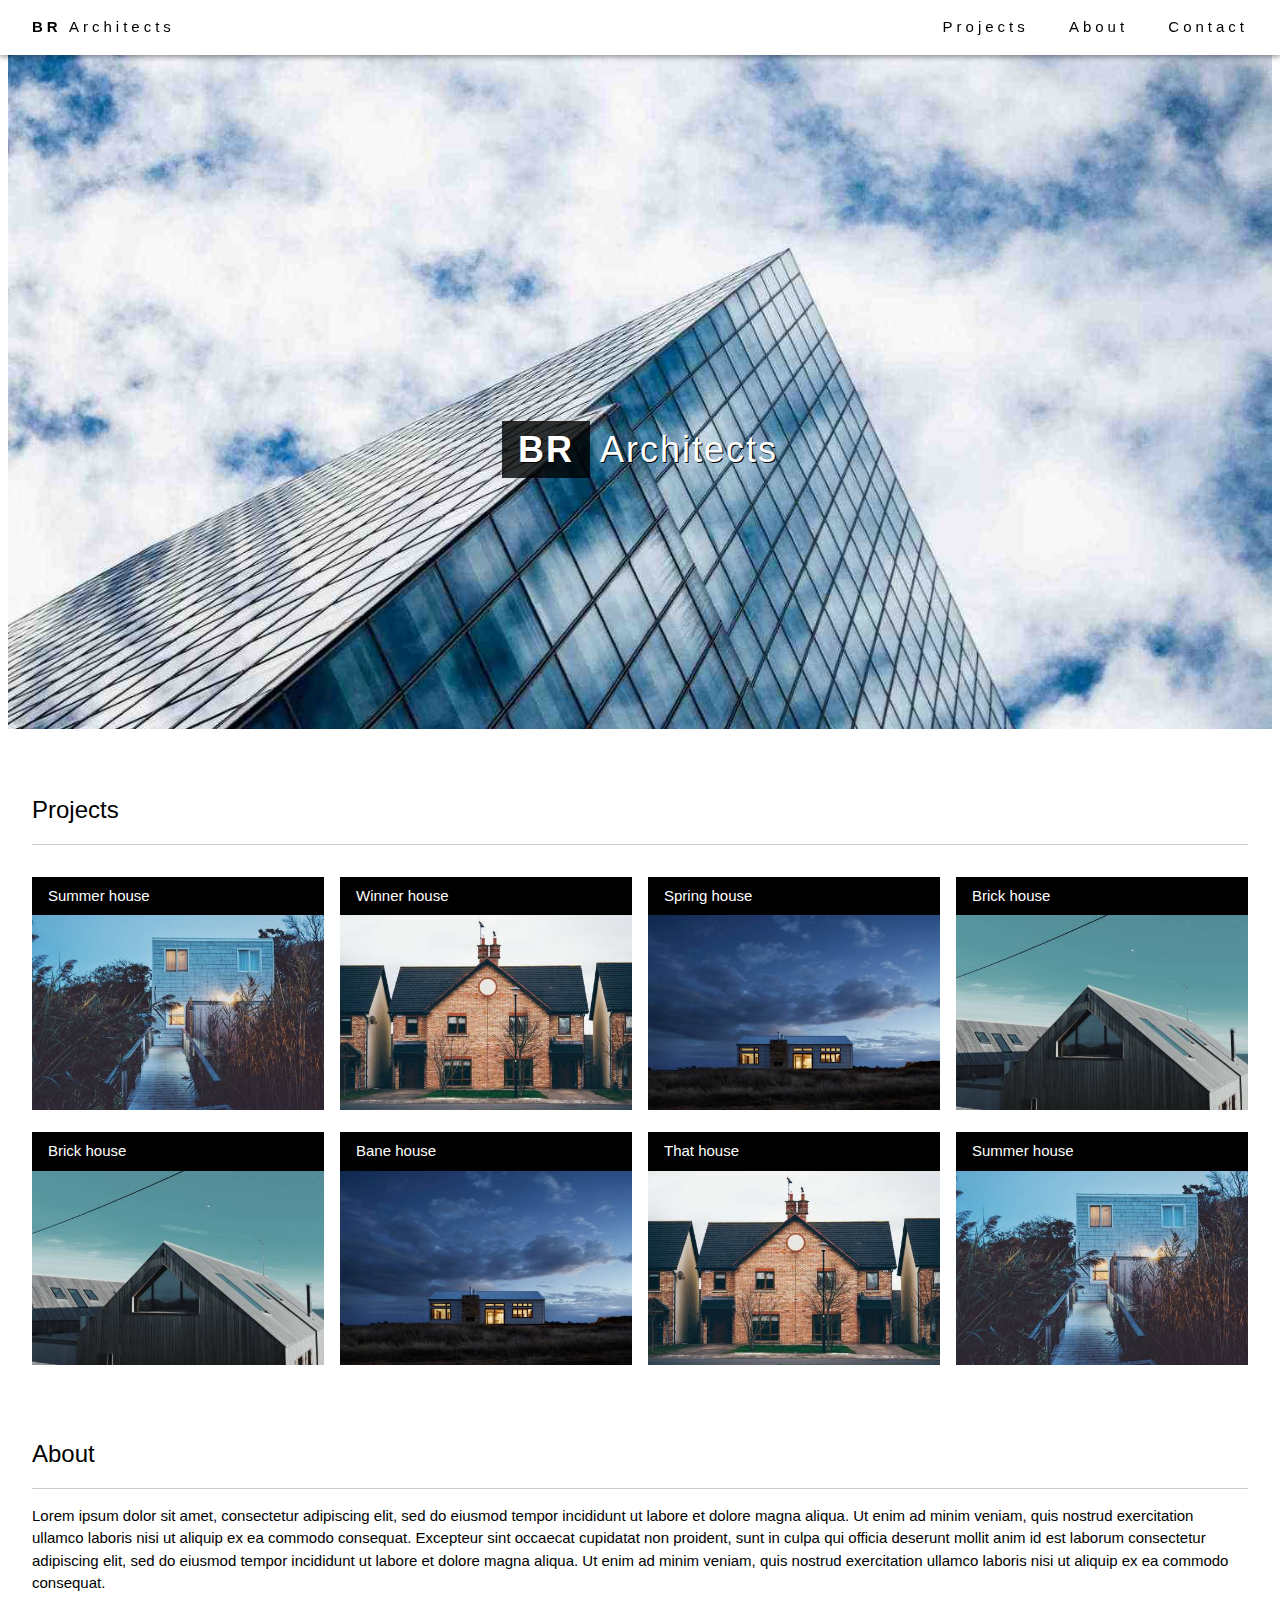
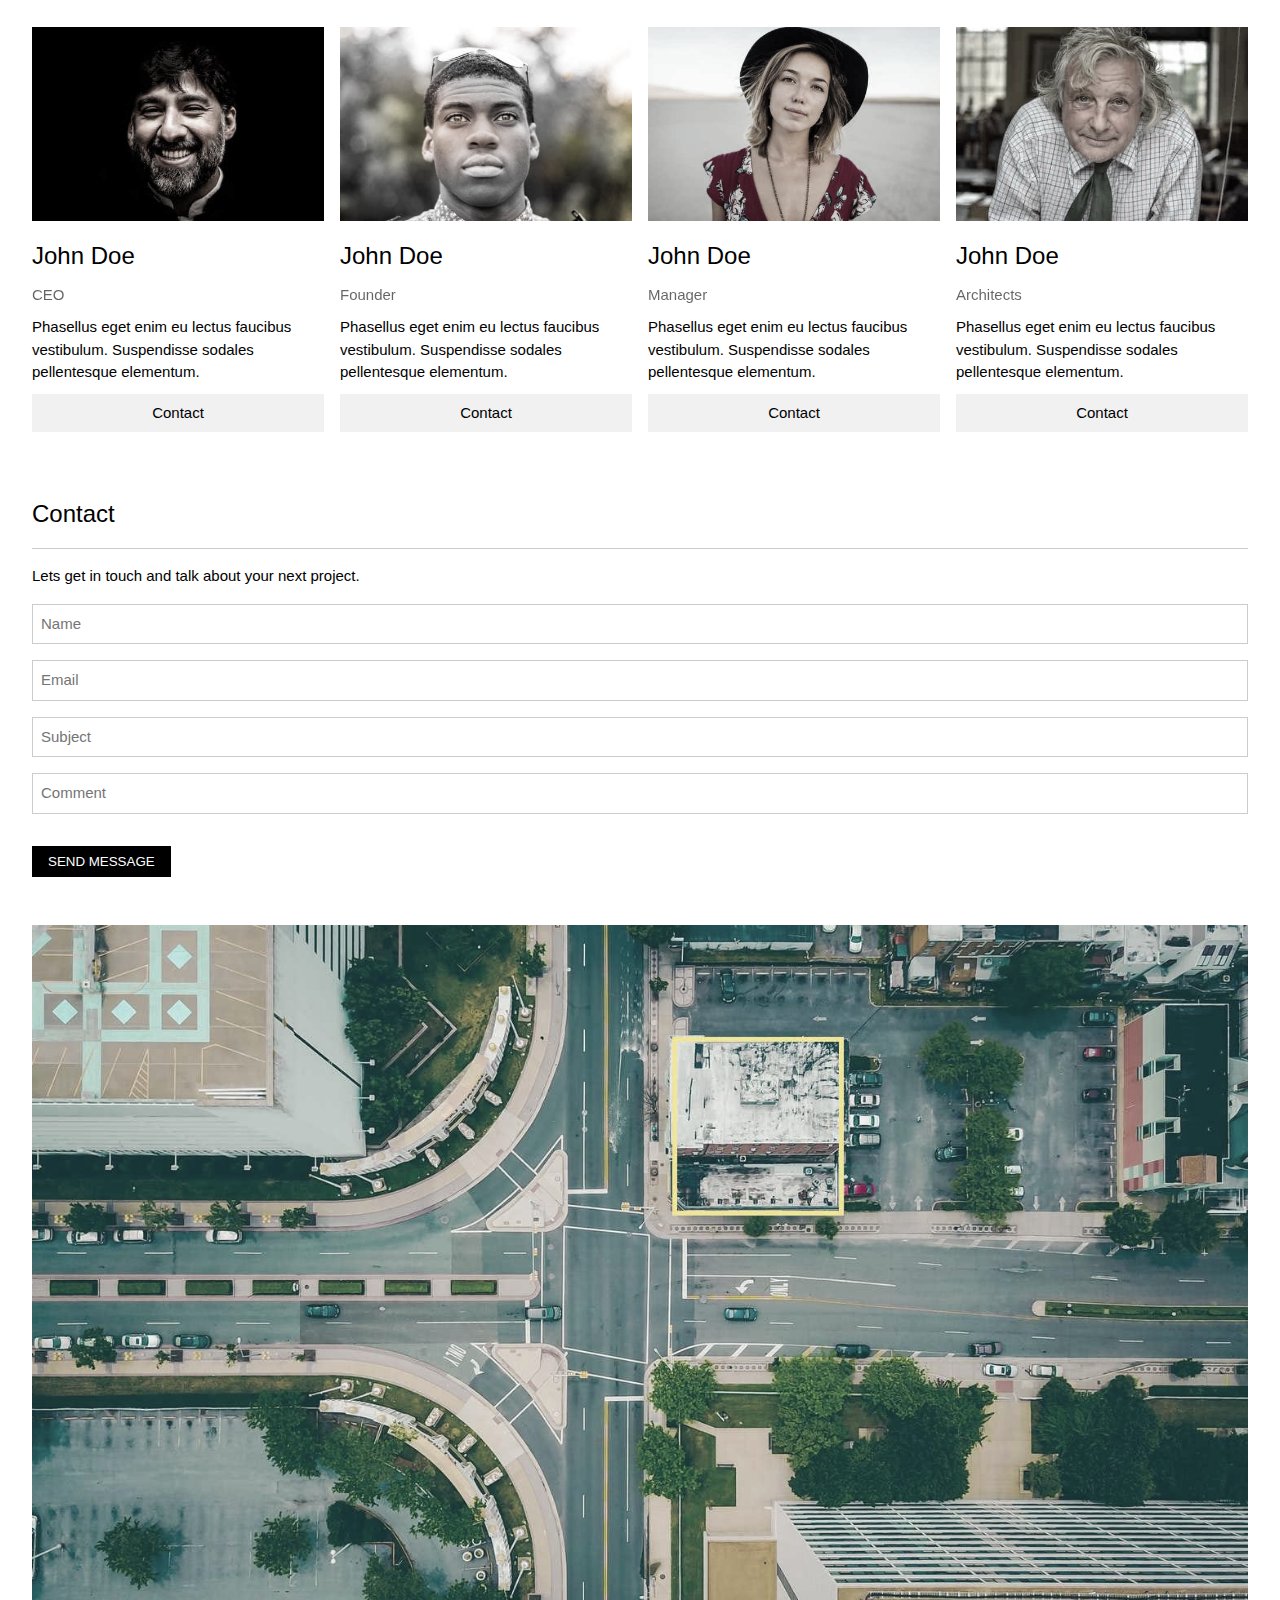
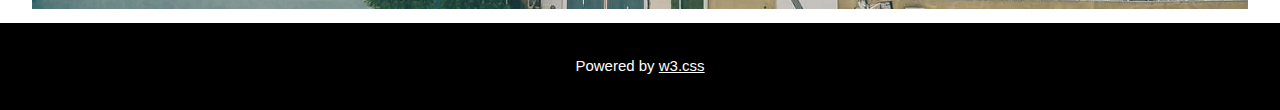
<file: index.html>
<!DOCTYPE html>
<html lang="en">
<head>
    <meta charset="UTF-8">
    <meta http-equiv="X-UA-Compatible" content="IE=edge">
    <meta name="viewport" content="width=device-width, initial-scale=1.0">
    <title>BR Architects</title>
    <link rel="stylesheet" href="./assets/css/br.css">
    <link rel="icon" href="./assets/img/moon.png">
</head>
<body>
    <!-- Header Start -->
    <div id="header">
        <div class="margin_0_16 logo ">
            <a href="https://www.w3schools.com/w3css/tryw3css_templates_architect.htm#home" target="_blank">
               <b>BR</b>
                Architects
            </a>
        </div>
        <div class="margin_0_16 nav-bar">
            <a href="#">Projects</a>
            <a href="#">About</a>
            <a href="#">Contact</a>
        </div>
    </div>
    <!-- Header End -->

    <!-- Slider Start -->
    <div id="slider">
        <div class="margin_0_-8">
            <img src="./assets/img/slider.jpg" alt="Slider">
        </div>
        <div class="cap-slider">
                <b class="pd_8_16 ">BR</b>
                Architects
        </div>
    </div>
    <!-- Slider End -->
    <div class="pd_8_16 container">
        <!-- Projects Start -->
        <div id="projects" class="pd_top_32">
            <h3 class="padding_16_0">Projects</h3>
            <div class="block-img">
                <div class="sub_projects">
                    <div class="pd_8_16 projects_caption">Summer house</div>
                    <img src="./assets/img/project_1.jpg" alt="" class="project_img">
                </div>
                <div class="sub_projects">
                    <div class="pd_8_16 projects_caption">Winner house</div>
                    <img src="./assets/img/project_2.jpg" alt="" class="project_img">
                </div>
                <div class="sub_projects">
                    <div class="pd_8_16 projects_caption">Spring house</div>
                    <img src="./assets/img/project_3.jpg" alt="" class="project_img">
                </div>
                <div class="sub_projects">
                    <div class="pd_8_16 projects_caption">Brick house</div>
                    <img src="./assets/img/project_4.jpg" alt="" class="project_img">
                </div>
                <div class="sub_projects">
                    <div class="pd_8_16 projects_caption">Brick house</div>
                    <img src="./assets/img/project_4.jpg" alt="" class="project_img">
                </div>
                <div class="sub_projects">
                    <div class="pd_8_16 projects_caption">Bane house</div>
                    <img src="./assets/img/project_3.jpg" alt="" class="project_img">
                </div>
                <div class="sub_projects">
                    <div class="pd_8_16 projects_caption">That house</div>
                    <img src="./assets/img/project_2.jpg" alt="" class="project_img">
                </div>
                <div class="sub_projects">
                    <div class="pd_8_16 projects_caption">Summer house</div>
                    <img src="./assets/img/project_1.jpg" alt="" class="project_img">
                </div>
                
            </div>
        </div>
        <!-- Projects End -->

        <!-- About Start -->
        <div id="about" class="pd_top_32">
            <h3 class="padding_16_0">About</h3>
            <p class="about_caption">
                Lorem ipsum dolor sit amet, consectetur adipiscing elit, sed do eiusmod tempor incididunt ut labore et dolore magna aliqua. Ut enim ad minim veniam, quis nostrud exercitation ullamco laboris nisi ut aliquip ex ea commodo consequat. Excepteur sint occaecat cupidatat non proident, sunt in culpa qui officia deserunt mollit anim id est laborum consectetur adipiscing elit, sed do eiusmod tempor incididunt ut labore et dolore magna aliqua. Ut enim ad minim veniam, quis nostrud exercitation ullamco laboris nisi ut aliquip ex ea commodo consequat.
            </p>
            <div class="information">
                <div class="about_infor">
                    <div class="infor_img">
                        <img src="./assets/img/about_1.jpg" alt="">
                    </div>
                    <p class="margin_10_0 infor_name">John Doe</p>
                    <p class="margin_10_0 infor_job">CEO </p>
                    <p class="margin_10_0 infor_caption">
                        Phasellus eget enim eu lectus faucibus vestibulum. Suspendisse sodales pellentesque elementum.
                    </p>
                    <div class="text_center pd_8_16 infor_contact">
                        Contact
                    </div>
                </div>
                <div class="about_infor">
                    <div class="infor_img">
                        <img src="./assets/img/about_4.jpg" alt="">
                    </div>
                    <p class="margin_10_0 infor_name">John Doe</p>
                    <p class="margin_10_0 infor_job"> Founder</p>
                    <p class="margin_10_0 infor_caption">
                        Phasellus eget enim eu lectus faucibus vestibulum. Suspendisse sodales pellentesque elementum.
                    </p>
                    <div class="text_center pd_8_16 infor_contact">
                        Contact
                    </div>
                </div>
                <div class="about_infor">
                    <div class="infor_img">
                        <img src="./assets/img/about_2.jpg" alt="">
                    </div>
                    <p class="margin_10_0 infor_name">John Doe</p>
                    <p class="margin_10_0 infor_job">Manager</p>
                    <p class="margin_10_0 infor_caption">
                        Phasellus eget enim eu lectus faucibus vestibulum. Suspendisse sodales pellentesque elementum.
                    </p>
                    <div class="text_center pd_8_16 infor_contact">
                        Contact
                    </div>
                </div>
                <div class="about_infor">
                    <div class="infor_img">
                        <img src="./assets/img/about_3.jpg" alt="">
                    </div>
                    <p class="margin_10_0 infor_name">John Doe</p>
                    <p class="margin_10_0 infor_job">Architects</p>
                    <p class="margin_10_0 infor_caption">
                        Phasellus eget enim eu lectus faucibus vestibulum. Suspendisse sodales pellentesque elementum.
                    </p>
                    <div class="text_center pd_8_16 infor_contact">
                        Contact
                    </div>
                </div>


            </div>
        </div>
        <!-- About End -->

        <!-- contact Start -->
        <div id="contact" class="pd_top_32">
            <h3 class="padding_16_0">Contact</h3>
            <p class="contact_caption">
                Lets get in touch and talk about your next project.
            </p>
            <form action="" class="contact_input">
                <input type="text" class="margin_16_0 sub_input" required placeholder="Name">
                <input type="email" class="margin_16_0 sub_input" required placeholder="Email">
                <input type="text" class="margin_16_0 sub_input"required  placeholder="Subject">
                <input type="text" class="margin_16_0 sub_input" placeholder="Comment">
            </form>
            <button class="pd_8_16 margin_16_0 contact_send">SEND MESSAGE</button>
        </div>
        <!-- contact End -->

        <!-- map begin -->
        <div id="map"class="pd_top_32" >
            <img src="./assets/img/map.jpg" alt="map">
        </div>
        <!-- map End -->

    </div>
    <div id="footer">
        <p class="text_center pd_32_16 ">
            Powered by 
            <a href="#"> w3.css</a>
        </p>
    </div>
</body>
</html>
</file>
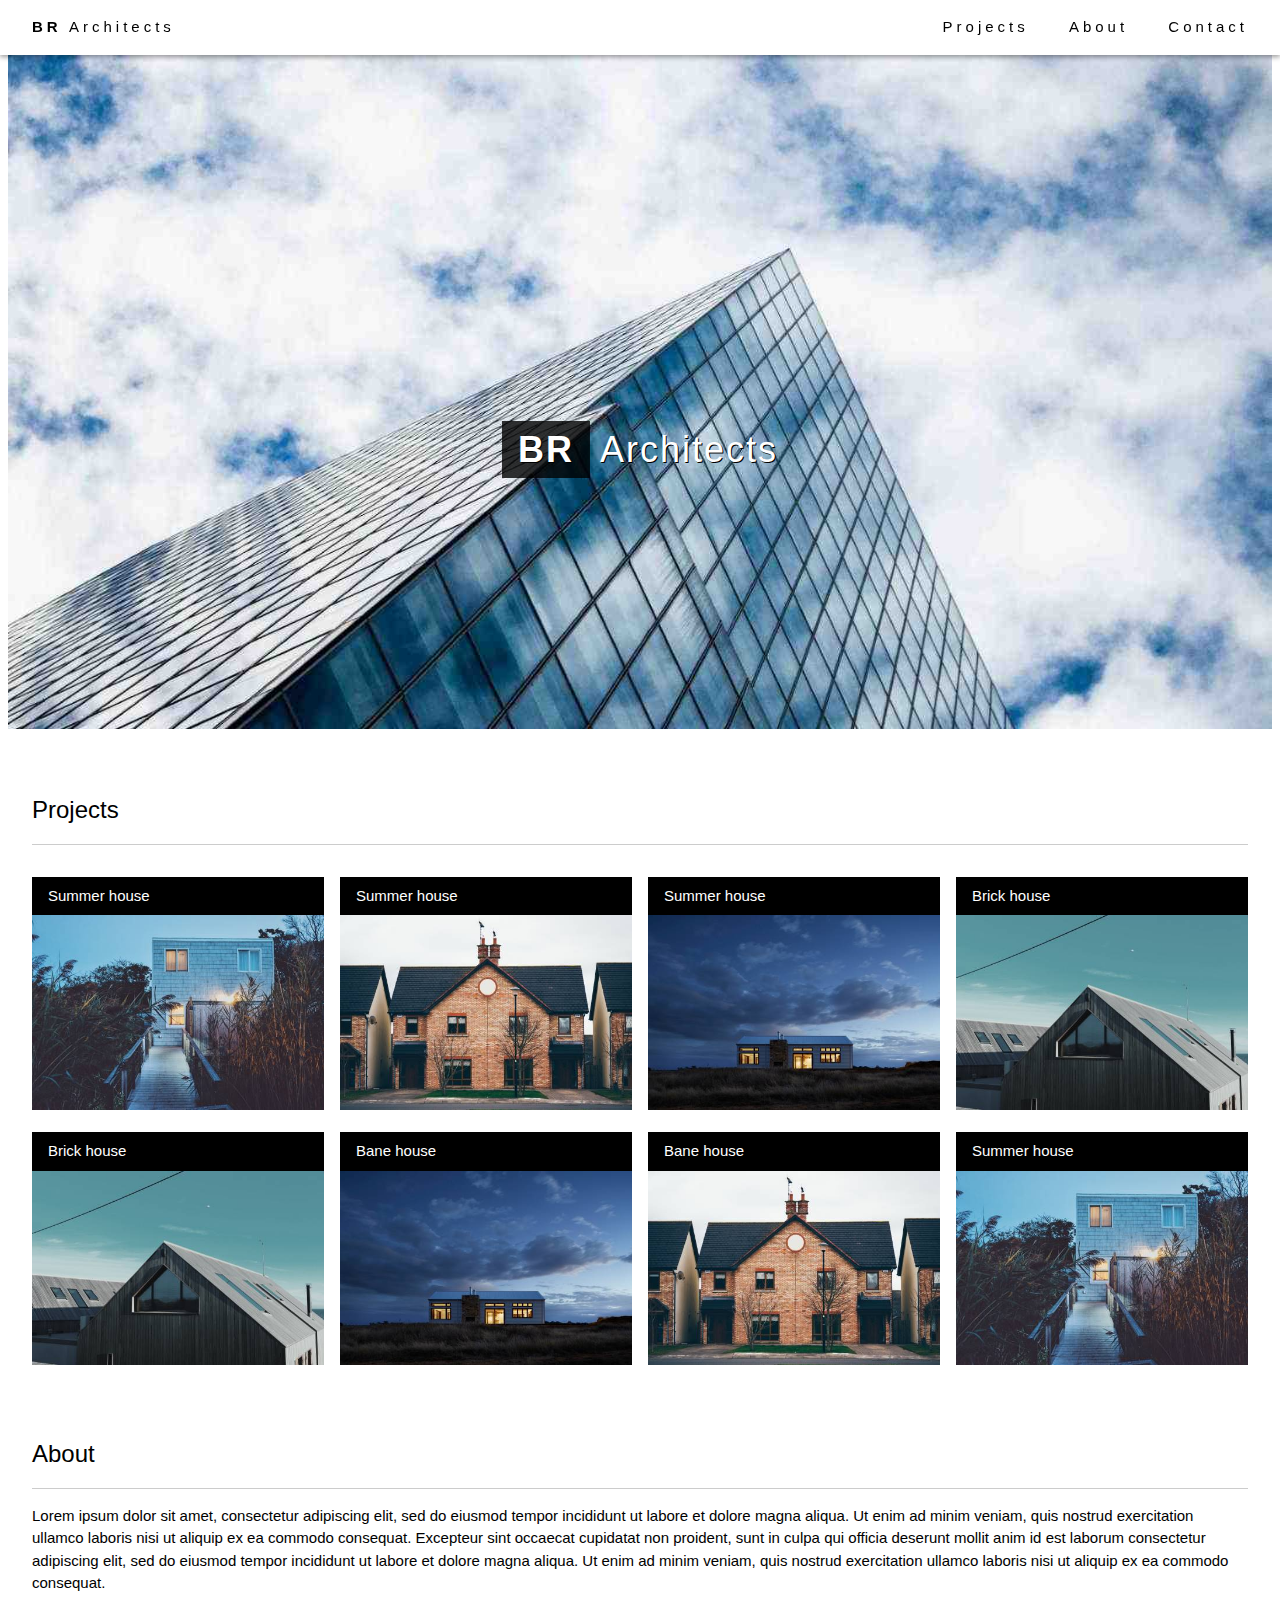
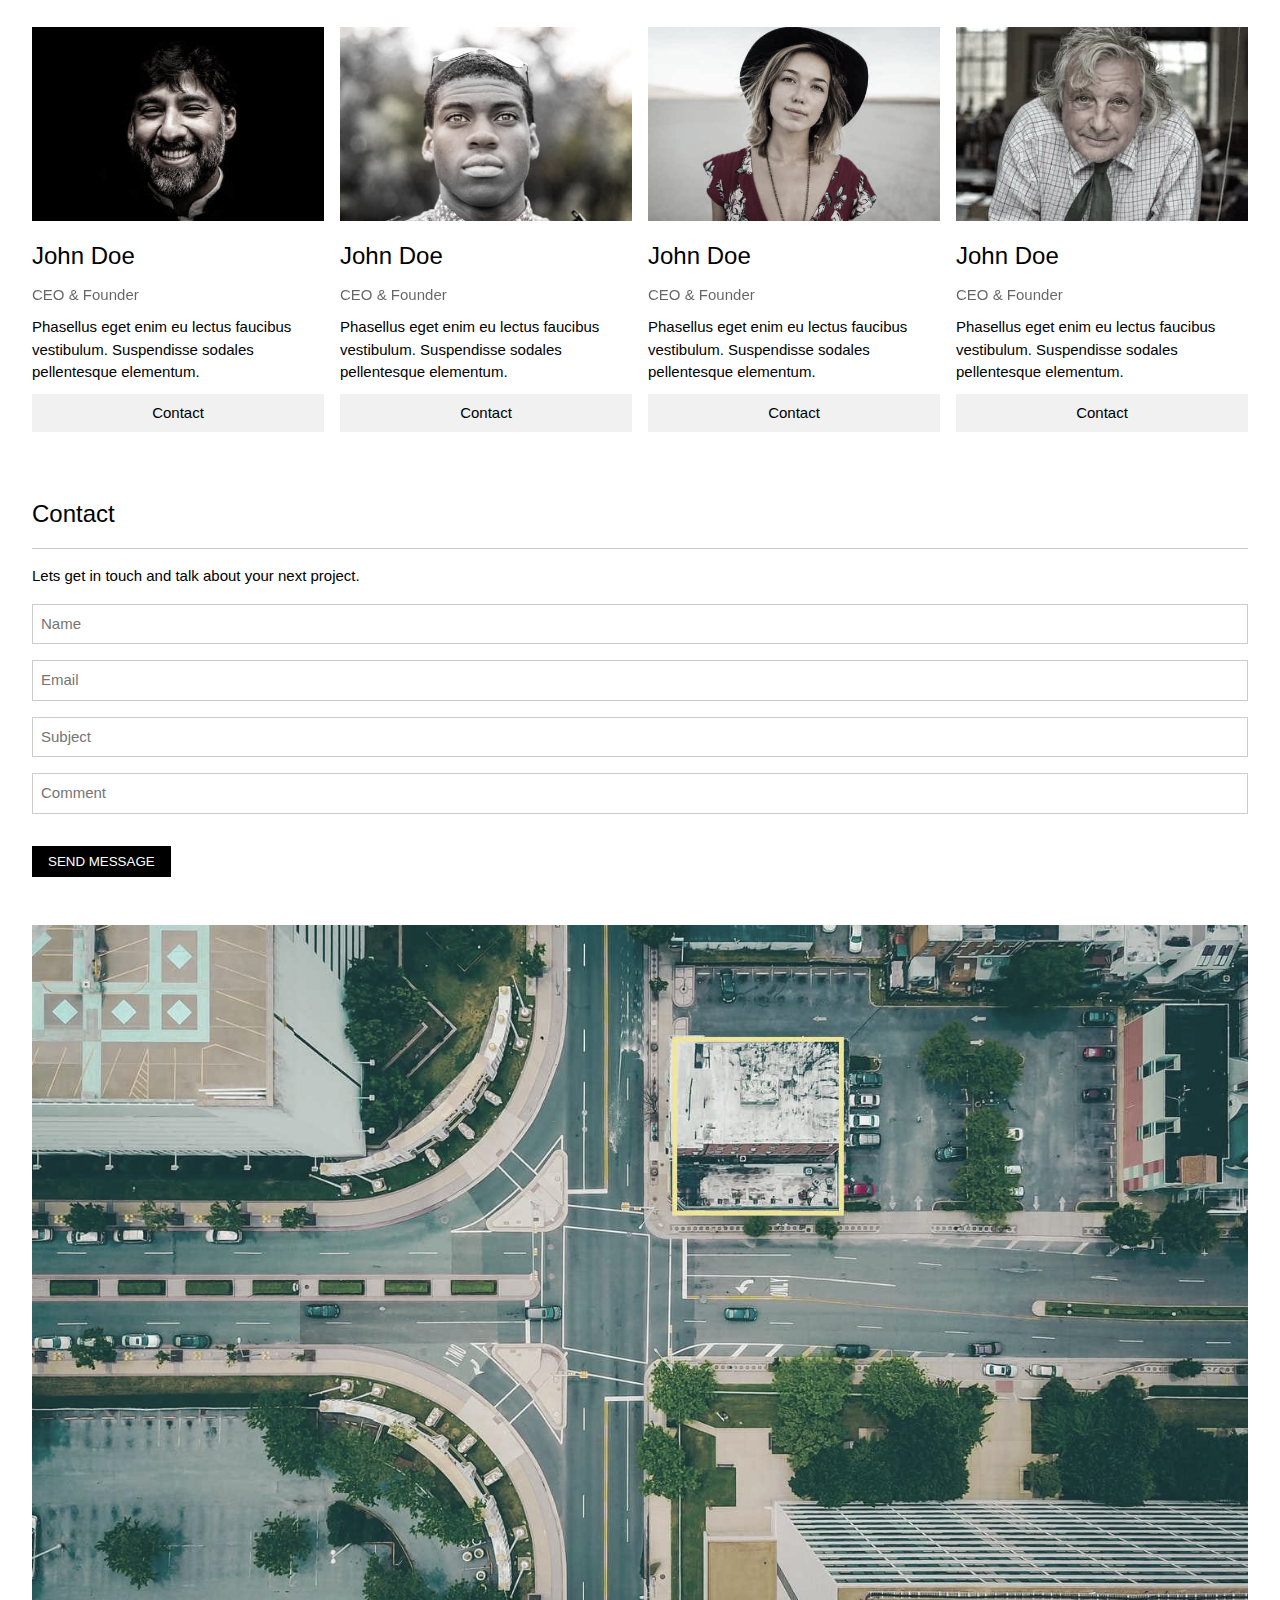
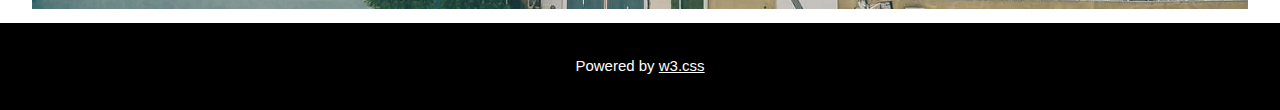
<file: br.html>
<!DOCTYPE html>
<html lang="en">
<head>
    <meta charset="UTF-8">
    <meta http-equiv="X-UA-Compatible" content="IE=edge">
    <meta name="viewport" content="width=device-width, initial-scale=1.0">
    <title>BR Architects</title>
    <link rel="stylesheet" href="./assets/css/br.css">
    <link rel="icon" href="./assets/img/moon.png">
</head>
<body>
    <!-- Header Start -->
    <div id="header">
        <div class="margin_0_16 logo ">
            <a href="https://www.w3schools.com/w3css/tryw3css_templates_architect.htm#home" target="_blank">
               <b>BR</b>
                Architects
            </a>
        </div>
        <div class="margin_0_16 nav-bar">
            <a href="#">Projects</a>
            <a href="#">About</a>
            <a href="#">Contact</a>
        </div>
    </div>
    <!-- Header End -->

    <!-- Slider Start -->
    <div id="slider">
        <div class="margin_0_-8">
            <img src="./assets/img/slider.jpg" alt="Slider">
        </div>
        <div class="cap-slider">
                <b class="pd_8_16 ">BR</b>
                Architects
        </div>
    </div>
    <!-- Slider End -->
    <div class="pd_8_16 container">
        <!-- Projects Start -->
        <div id="projects" class="pd_top_32">
            <h3 class="padding_16_0">Projects</h3>
            <div class="block-img">
                <div class="sub_projects">
                    <div class="pd_8_16 projects_caption">Summer house</div>
                    <img src="./assets/img/project_1.jpg" alt="" class="project_img">
                </div>
                <div class="sub_projects">
                    <div class="pd_8_16 projects_caption">Summer house</div>
                    <img src="./assets/img/project_2.jpg" alt="" class="project_img">
                </div>
                <div class="sub_projects">
                    <div class="pd_8_16 projects_caption">Summer house</div>
                    <img src="./assets/img/project_3.jpg" alt="" class="project_img">
                </div>
                <div class="sub_projects">
                    <div class="pd_8_16 projects_caption">Brick house</div>
                    <img src="./assets/img/project_4.jpg" alt="" class="project_img">
                </div>
                <div class="sub_projects">
                    <div class="pd_8_16 projects_caption">Brick house</div>
                    <img src="./assets/img/project_4.jpg" alt="" class="project_img">
                </div>
                <div class="sub_projects">
                    <div class="pd_8_16 projects_caption">Bane house</div>
                    <img src="./assets/img/project_3.jpg" alt="" class="project_img">
                </div>
                <div class="sub_projects">
                    <div class="pd_8_16 projects_caption">Bane house</div>
                    <img src="./assets/img/project_2.jpg" alt="" class="project_img">
                </div>
                <div class="sub_projects">
                    <div class="pd_8_16 projects_caption">Summer house</div>
                    <img src="./assets/img/project_1.jpg" alt="" class="project_img">
                </div>
                
            </div>
        </div>
        <!-- Projects End -->

        <!-- About Start -->
        <div id="about" class="pd_top_32">
            <h3 class="padding_16_0">About</h3>
            <p class="about_caption">
                Lorem ipsum dolor sit amet, consectetur adipiscing elit, sed do eiusmod tempor incididunt ut labore et dolore magna aliqua. Ut enim ad minim veniam, quis nostrud exercitation ullamco laboris nisi ut aliquip ex ea commodo consequat. Excepteur sint occaecat cupidatat non proident, sunt in culpa qui officia deserunt mollit anim id est laborum consectetur adipiscing elit, sed do eiusmod tempor incididunt ut labore et dolore magna aliqua. Ut enim ad minim veniam, quis nostrud exercitation ullamco laboris nisi ut aliquip ex ea commodo consequat.
            </p>
            <div class="information">
                <div class="about_infor">
                    <div class="infor_img">
                        <img src="./assets/img/about_1.jpg" alt="">
                    </div>
                    <p class="margin_10_0 infor_name">John Doe</p>
                    <p class="margin_10_0 infor_job">CEO & Founder</p>
                    <p class="margin_10_0 infor_caption">
                        Phasellus eget enim eu lectus faucibus vestibulum. Suspendisse sodales pellentesque elementum.
                    </p>
                    <div class="text_center pd_8_16 infor_contact">
                        Contact
                    </div>
                </div>
                <div class="about_infor">
                    <div class="infor_img">
                        <img src="./assets/img/about_4.jpg" alt="">
                    </div>
                    <p class="margin_10_0 infor_name">John Doe</p>
                    <p class="margin_10_0 infor_job">CEO & Founder</p>
                    <p class="margin_10_0 infor_caption">
                        Phasellus eget enim eu lectus faucibus vestibulum. Suspendisse sodales pellentesque elementum.
                    </p>
                    <div class="text_center pd_8_16 infor_contact">
                        Contact
                    </div>
                </div>
                <div class="about_infor">
                    <div class="infor_img">
                        <img src="./assets/img/about_2.jpg" alt="">
                    </div>
                    <p class="margin_10_0 infor_name">John Doe</p>
                    <p class="margin_10_0 infor_job">CEO & Founder</p>
                    <p class="margin_10_0 infor_caption">
                        Phasellus eget enim eu lectus faucibus vestibulum. Suspendisse sodales pellentesque elementum.
                    </p>
                    <div class="text_center pd_8_16 infor_contact">
                        Contact
                    </div>
                </div>
                <div class="about_infor">
                    <div class="infor_img">
                        <img src="./assets/img/about_3.jpg" alt="">
                    </div>
                    <p class="margin_10_0 infor_name">John Doe</p>
                    <p class="margin_10_0 infor_job">CEO & Founder</p>
                    <p class="margin_10_0 infor_caption">
                        Phasellus eget enim eu lectus faucibus vestibulum. Suspendisse sodales pellentesque elementum.
                    </p>
                    <div class="text_center pd_8_16 infor_contact">
                        Contact
                    </div>
                </div>


            </div>
        </div>
        <!-- About End -->

        <!-- contact Start -->
        <div id="contact" class="pd_top_32">
            <h3 class="padding_16_0">Contact</h3>
            <p class="contact_caption">
                Lets get in touch and talk about your next project.
            </p>
            <form action="" class="contact_input">
                <input type="text" class="margin_16_0 sub_input" required placeholder="Name">
                <input type="email" class="margin_16_0 sub_input" required placeholder="Email">
                <input type="text" class="margin_16_0 sub_input"required  placeholder="Subject">
                <input type="text" class="margin_16_0 sub_input" placeholder="Comment">
            </form>
            <button class="pd_8_16 margin_16_0 contact_send">SEND MESSAGE</button>
        </div>
        <!-- contact End -->

        <!-- map begin -->
        <div id="map"class="pd_top_32" >
            <img src="./assets/img/map.jpg" alt="map">
        </div>
        <!-- map End -->

    </div>
    <div id="footer">
        <p class="text_center pd_32_16 ">
            Powered by 
            <a href="#"> w3.css</a>
        </p>
    </div>
</body>
</html>
</file>
<file: assets/css/br.css>
*{
    margin: 0;
    padding: 0;
    box-sizing: border-box;
}

body{
    font-family: Verdana,sans-serif;
    font-size: 15px;
    line-height: 1.5;
    margin-left: 16px ;
    margin-right: 16px ;
}   

a{
    text-decoration: none;
}

input{
    font: inherit;
}

img{
    max-width: 100%;
    height: auto;
}
/* common */
.text_center{
    text-align: center !important;
}
.pd_8_16{
    padding: 8px 16px !important;
}
.pd_32_16{
    padding: 32px 16px !important;
}  
.pd_top_32{
    padding: 32px 0 0 0!important;
}
.padding_16_0{
    padding-top: 16px !important;
    padding-bottom: 16px !important;
} 
.margin_0_-8{
    margin-left: -8px !important;
    margin-right: -8px !important;
}
.margin_0_8{
    margin-left: 8px !important;
    margin-right: 8px !important;
}
.margin_10_0{
    margin-top: 10px !important;
    margin-bottom: 10px !important;
}
.margin_16_0{
    margin-top: 16px !important;
    margin-bottom: 16px !important;
}
.margin_0_16{
    margin-left: 16px !important;
    margin-right: 16px !important;
} 

/* header */
#header{
    position: fixed;
    top: 0;
    right: 0;
    left: 0;
    z-index: 1;
    display: flex;
    align-items: center;
    justify-content: space-between;
    width: 100%;
    height: 55px;
    background-color: #fff;
    letter-spacing:4px;
    box-shadow: 0 2px 5px rgba(0,0,0,0.4);
}
#header a{
    padding: 8px 16px;
    color: #000;
}

#contact .contact_send:hover,
#about .infor_contact:hover,
#header a:hover{
    background-color: #ccc;
    cursor: pointer;
    color: #000;
}

/* slider */
#slider{
    margin-top: 55px;
}
.cap-slider{
    position: absolute;
    color: #fff;
    top: 50%;
    left: 50%;
    transform: translate(-50% ,-50%);
    font-size: 36px;
    letter-spacing: 2px;
    text-shadow: 1px 1px #000;
}
.cap-slider b{
    background-color: rgba(0,0,0,0.8);
}

/* container */
h3{
    font-size: 24px;
    font-weight: 400;
    border-bottom: 1px solid #ccc;
}

/* projects */
.block-img{
    display: flex;
    flex-wrap: wrap;
    justify-content: space-between;
    margin: 32px -8px 0 -8px;
}

.sub_projects{
    width: calc(100% / 4);
    padding: 0 8px;
    margin: 0 0 16px ;
}

.projects_caption{
    position: relative;
    background-color: #000;
    color: #fff;
}

/* About */
.about_caption{
    margin-top: 16px;
}
.information{
    display: flex;
    flex-wrap: nowrap;
    margin: 32px -8px 0 -8px;

}
.about_infor{
    padding: 0 8px;
    margin: 0 0 16px ;
}
.infor_img{
    filter: grayscale(75%);
}
.infor_name{
    font-size: 24px;
}
.infor_job{
    opacity: 0.6;
}
.infor_contact{
    background-color: #f1f1f1;
}
/* contact */
.contact_caption{
    margin-top: 16px;
}
.contact_input{
    width: 100%;
}
.sub_input{
    width: 100%;
    padding: 8px;
    display: block;
    border:1px solid#ccc;
}
.contact_send{
    color: #fff;
    background-color: #000;
    border:none;
}
/* map */
#map{
    filter: grayscale(50%);
}
/* footer */
#footer{
    background-color: #000;
    color: #fff;
    margin-left:-16px;
    margin-right: -16px;
}
#footer a{
    text-decoration: underline;
    color: #fff;
}
</file>
